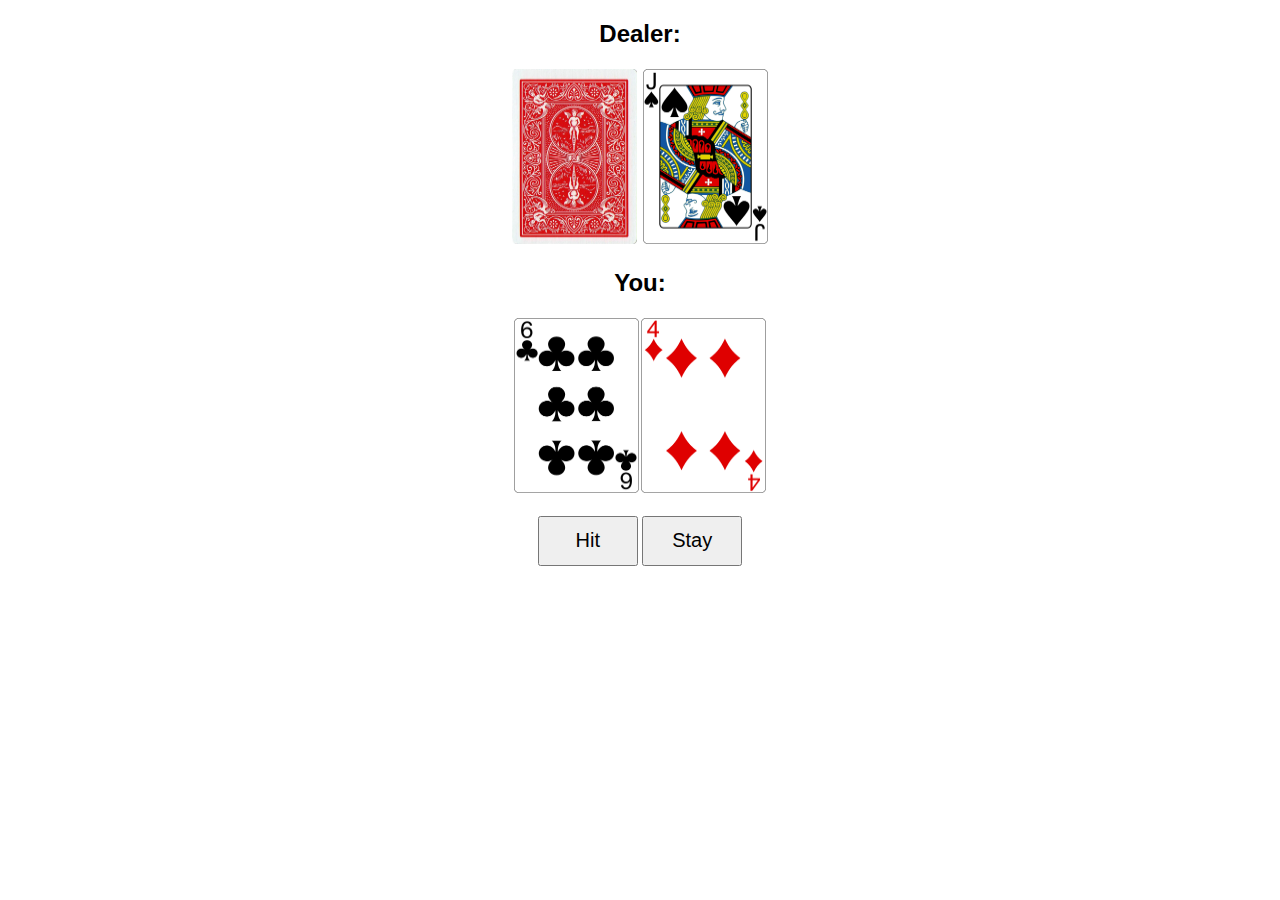
<file: 21-card-game/index.html>
<!DOCTYPE html>
<html lang="en">
<head>
    <meta charset="UTF-8">
    <meta name="viewport" content="width=device-width, initial-scale=1.0">
    <link rel="stylesheet" href="style.css">
    <script defer src="script.js"></script>
    <title>21 Card Game</title>
</head>
<body>
    <h2>Dealer: <span id="dealer-sum"></span></h2>
    <div id="dealer-cards">
        <img id="hidden" src="Images/cards/BACK.png" alt="">
    </div>

    <h2>You: <span id="your-sum"></span></h2>
    <div id="your-cards"></div>

    <br>
    <button id="hit">Hit</button>
    <button id="stay">Stay</button>
    <p id="results"></p>
</body>
</html>
</file>
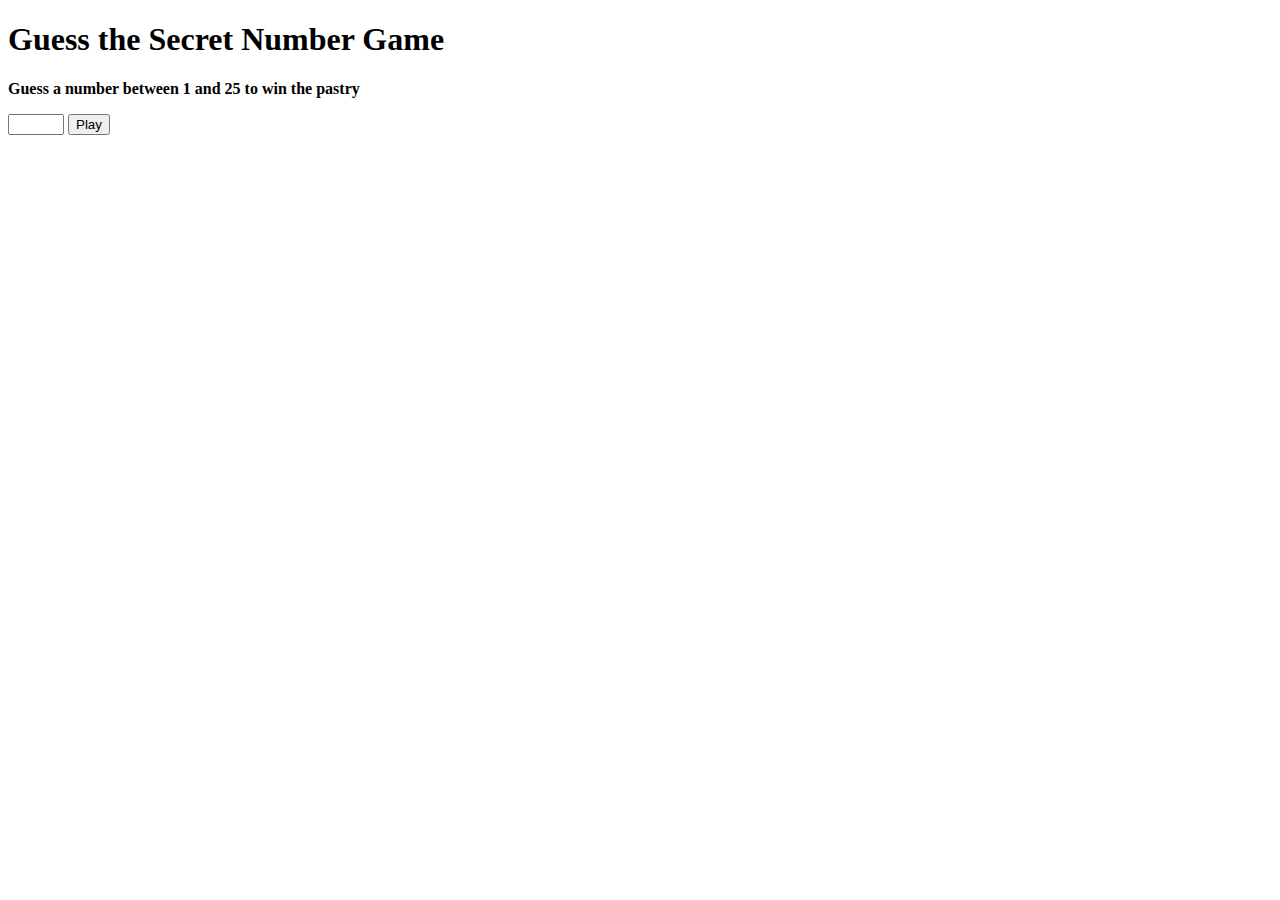
<file: Guessing-game/index.html>
<!DOCTYPE html>
<html lang="en">
<head>
    <meta charset="UTF-8">
    <meta name="viewport" content="width=device-width, initial-scale=1.0">
    <title>Guessing Game</title>
    <script defer src="script.js"></script>
</head>
<body>
    <h1>Guess the Secret Number Game</h1>
    <p><b>Guess a number between 1 and 25 to win the pastry</b></p>
    <form id="guessForm">
        <input type="number" id="guessInput" min="1" max="25" required>
        <input type="button" value="Play" onclick="checkGuess()">
    </form>
</body>
</html>
</file>
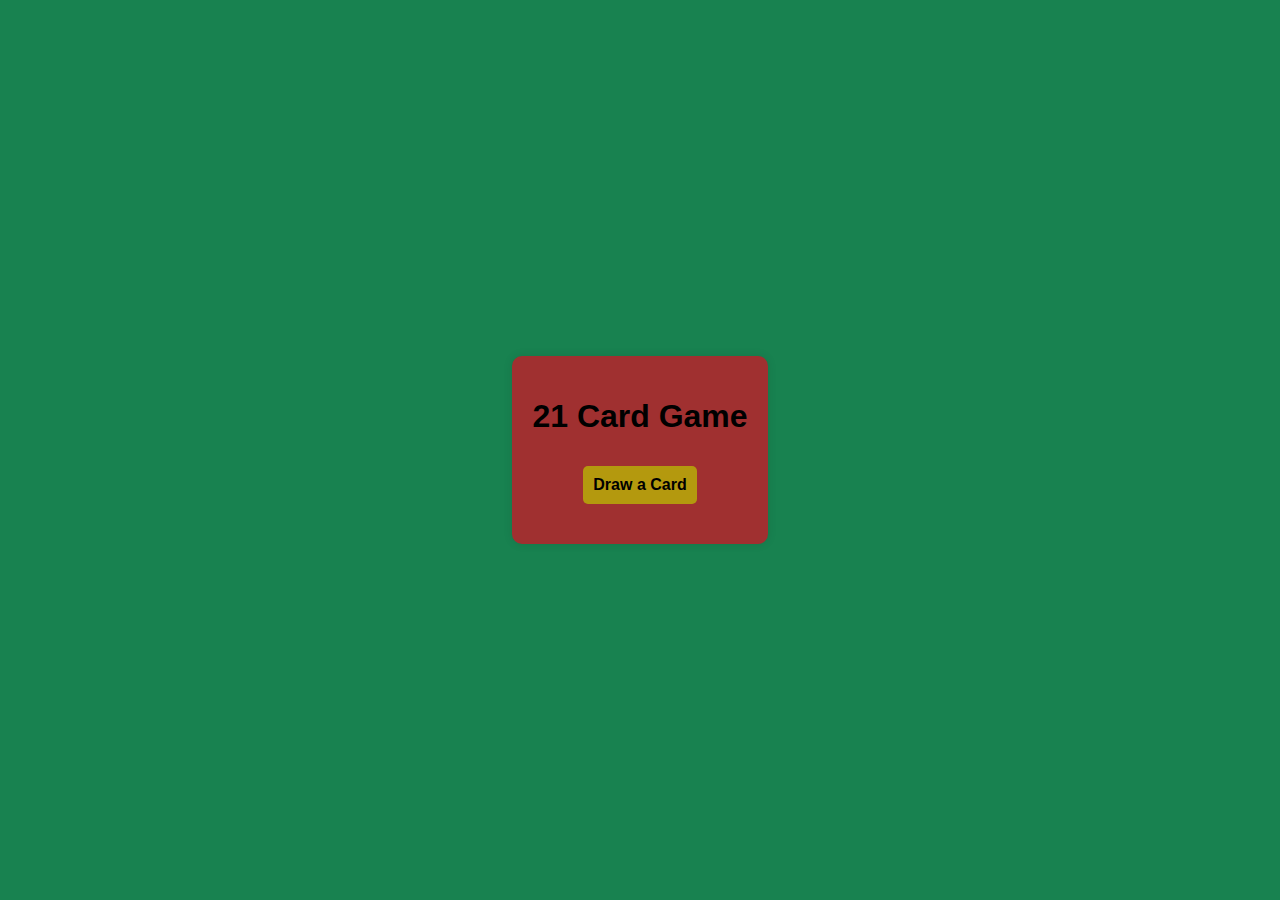
<file: js-21-card-game/index.html>
<!DOCTYPE html>
<html lang="en">
<head>
    <meta charset="UTF-8">
    <meta name="viewport" content="width=device-width, initial-scale=1.0">
    <link rel="stylesheet" href="style.css">
    <script defer src="script.js"></script>
    <title>21 card game</title>
</head>
<body>
    <div class="container">
        <h1>21 Card Game</h1>
        <button onclick="drawCard()">Draw a Card</button>
        <p id="result"></p>
    </div>
</body>
</html>
</file>
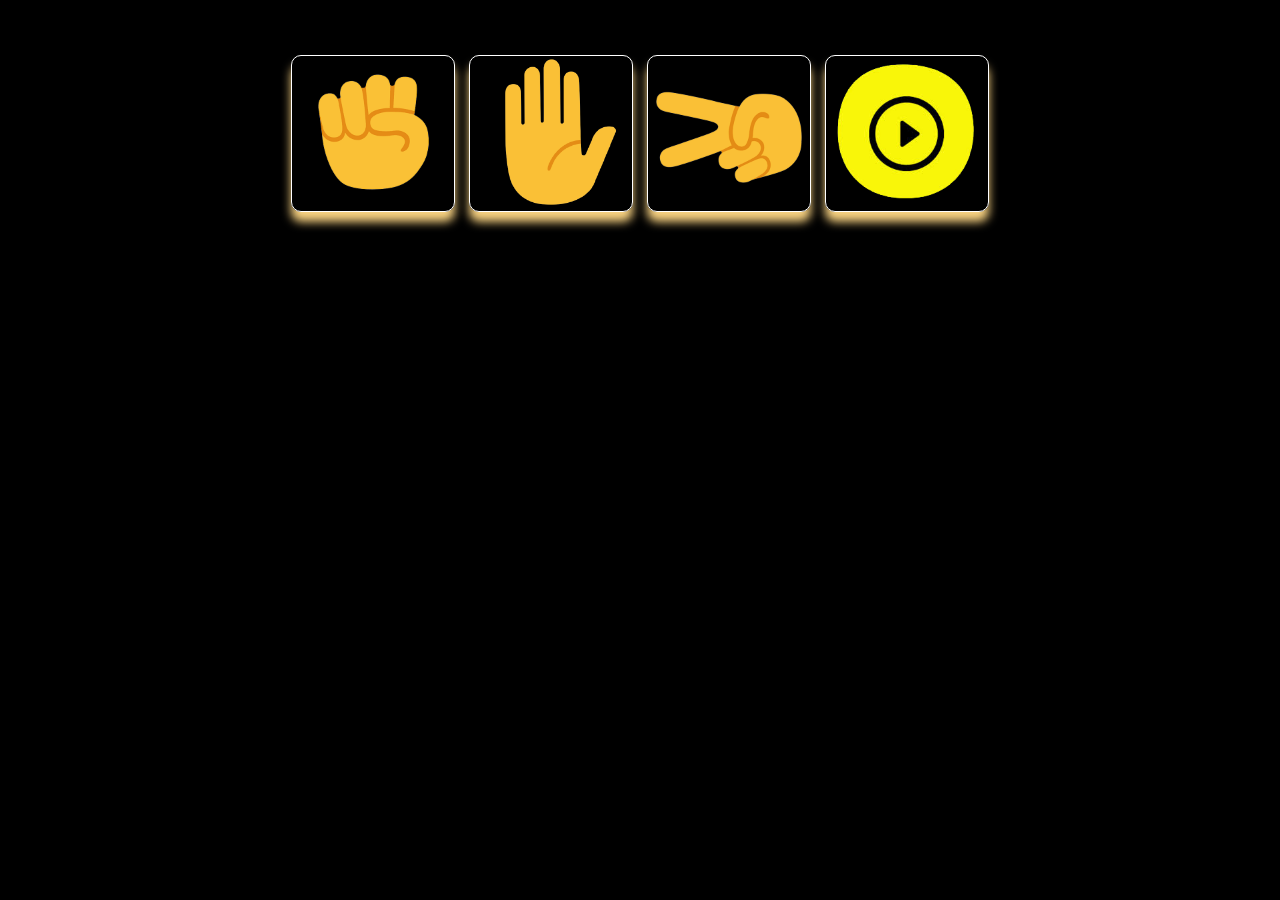
<file: rock-paper-scissors/index.html>
<!DOCTYPE html>
<html lang="en">
<head>
    <meta charset="UTF-8">
    <meta name="viewport" content="width=device-width, initial-scale=1.0">
    <script defer src="script.js"></script>
    <link rel="stylesheet" href="style.css">
    <title>Rock Paper Scissors</title>
</head>
<body>
    <div id="game">
        <button onclick="PlayerChoice ('Rock')">
            <img id="rockEmoji" src="Images/Rock-hand.png" alt="Rock hand Emoji" height="150px" width="150px" >
        </button>
        <button onclick="PlayerChoice ('Paper')">
            <img id="paperEmoji" src="Images/paper-hand.png" alt="Paper hand Eomji" height="150px" width="150px">
        </button>
        <button onclick="PlayerChoice ('Scissors')">
            <img id="handEmoji" src="Images/Scissors-hand.png" alt="Scissors hand Eomji" height="150px" width="150px">
        </button>
        <button onclick="PlayerGame ()"><img id="playEmoji" src="Images/play-button.png" alt="Play button" height="150px" width="150px"></button>
        <p id="result"></p>
    </div>
</body>
</html>
</file>
<file: 21-card-game/style.css>
body{
    font-family: Arial, Helvetica, sans-serif;
    text-align: center;
}

#dealer-cards img{
    height: 175px;
    width: 125px;
    margin: 1px;
}

#your-cards img{
    height: 175px;
    width: 125px;
    margin: 1px;
}

#hit{
    width: 100px;
    height: 50px;
    font-size: 20px;
}

#stay{
    width: 100px;
    height: 50px;
    font-size: 20px;
}
</file>
<file: js-21-card-game/style.css>
body{
    font-family: Arial, sans-serif;
    background-color: #188250;
    display: flex;
    align-items: center;
    justify-content: center;
    height: 100vh;
    margin: 0;
}

.container{
    text-align: center;
    background-color: #a03030;
    padding: 20px;
    border-radius: 10px;
    box-shadow: 0 0 10px rgba(0, 0, 0, 0.1);
}

button{
    padding: 10px;
    font-weight: bold;
    font-size: 16px;
    cursor: pointer;
    background-color: #b4990e;
    color: #000000;
    border: none;
    border-radius: 5px;
    margin-top: 10px
}

button:hover{
    background-color: #000000;
    color: #b4990e ;
}

#result{
    font-size: 18px;
    font-weight: bold;
    margin-top: 20px;
}
</file>
<file: rock-paper-scissors/style.css>
body{
    text-align:center;
    background-color: black;
}

#game{
    margin-top: 50px;
}

button{
    margin: 5px;
    background-color: rgb(0, 0, 0, 0);
    border: 1px solid white;
    border-radius: 10px;
    box-shadow: 0 10px 10px #f7d180;
}

button:active{
    transform: translateY(2px);
    box-shadow: 0 5px 5px #f7d180;
}
</file>
